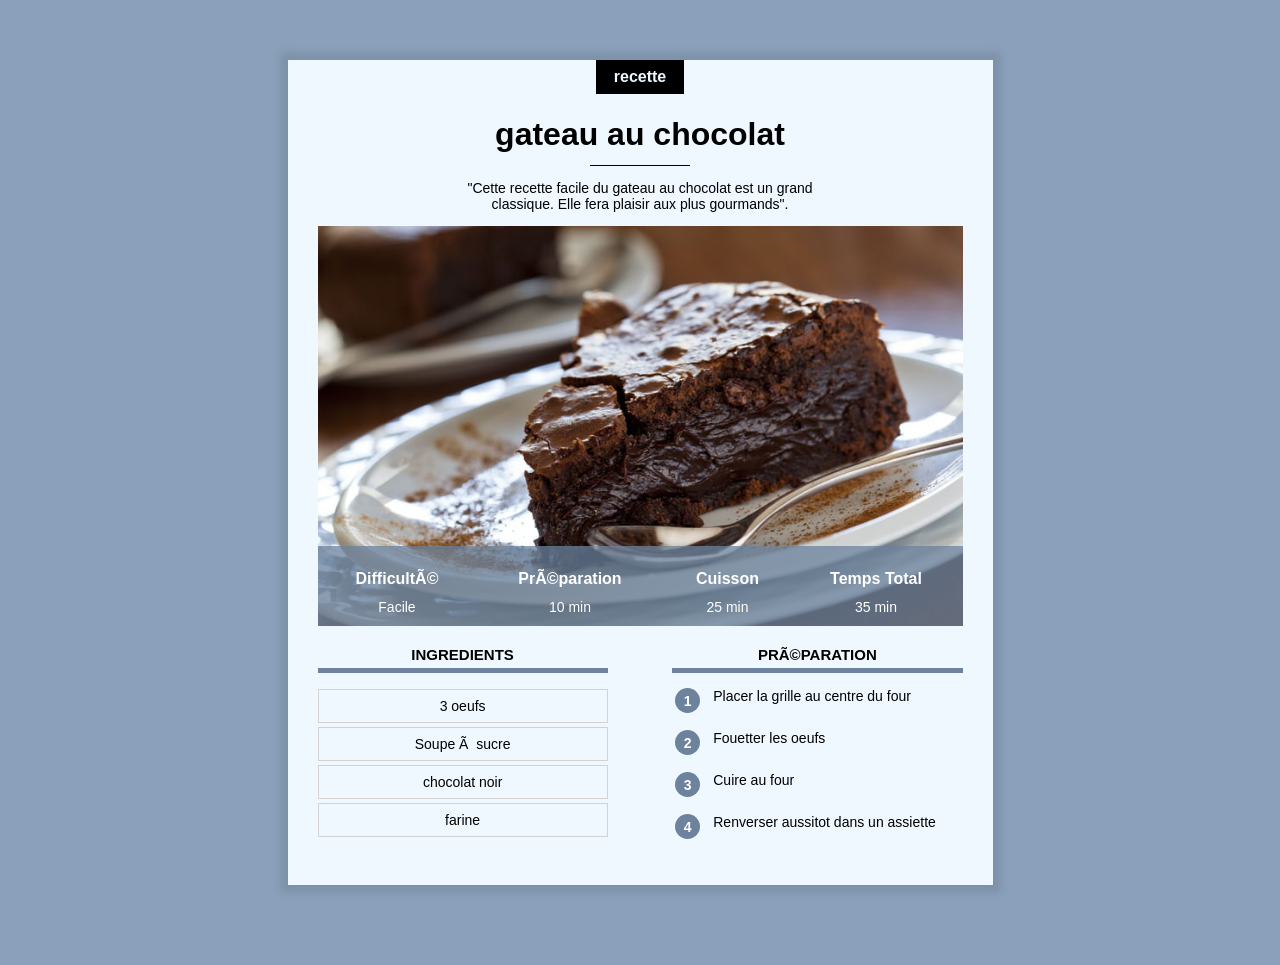
<file: index.html>
<!DOCTYP HTML>
    <html lang="fr">

    <head>
        <mata charset="UTF-8">
        <meta name="viewport" content="width=device-width, initial-scale=1.0">
            <title> recette au chocolat </title>
            
        <link rel="stylesheet" href="recette.css">
           
    </head>

    <body>
            
         <div class="contenu">
            <div class="centre categorie">
                <p class ="categorie">recette</p>
            </div>

            <h1> gateau au chocolat </h1>
            <div class="separateur"> </div>
            <div class="centre">
                <p class="description"> "Cette recette facile du gateau au chocolat est un grand classique. Elle fera plaisir aux plus gourmands".</p>
            </div>

           <div class="infos">

                <img class="centre info" src="gateau.jpg"  >
                
                
                <table class=" infos"  >                
                    <tr>
                        <th>Difficulté</th>
                        <th>Préparation</th>
                        <th>Cuisson</th>
                        <th>Temps Total</th>
                    <!--mon commentaire HTML-->
                    </tr>
                    <tr>
                        <td>Facile</td>
                        <td>10 min</td>
                        <td>25 min</td>
                        <td>35 min</td>

                    </tr>
                </table>
            </div> 
            <div>
                <div class="colonne1 colonne">
                    <h2> ingredients </h2>

                    <div class="l1">
                        <p>3 oeufs</p>
                        <p>Soupe à sucre</p>
                        <p>chocolat noir</p>
                        <p>farine</p>
                    </div>
                </div>
                        
                <div class="colonne2 colonne">
                    <h2>Préparation</h2>
                        <table class="Preparation">
                            <tr> <td><p class="num">1</p></td><td class="Preparation_etape">Placer la grille au centre du four</td></tr>
                            <tr> <td><p class="num">2</p></td><td class="Preparation_etape">Fouetter les oeufs</td></tr>
                            <tr> <td><p class="num">3</p></td><td class="Preparation_etape">Cuire au four</td></tr>
                            <tr> <td><p class="num">4</p></td><td class="Preparation_etape">Renverser aussitot dans un assiette</td></tr>

                        </table>
                </div>

            </div>
       
        




    </div>
    </body>

    </html>
</file>
<file: recette.css>
body{

                    background-color: #8BA1BB;
                    font-family: Arial, Helvetica, sans-serif;
                    margin: 0;

                }
    

                p.categorie{
            
                    background-color: black;
                    color: aliceblue;
                    display: inline-block;
                
                    margin-top: 0;
                    padding: 8px 18px;
                    margin-bottom: 12px;
                    font-weight: bold;
                    font-size: 16px;
                }
                div.categorie{
                    margin-bottom: 0;
                    margin-top: 0;
                    
                }
            
                p.description{
                    text-align: center;
                    max-width: 400px;
                    font-size: 14px;
                    
                    display: inline-block;
                }
            
                div.contenu{
                    text-align: center;
                    background-color: aliceblue;
                    margin: 40px 8% 40px 8%;
                    padding: 0 8px 20px 8px;
                    
                    box-shadow: 0px 0px 8px 8px rgba(0, 0, 0, 0.1);
                    overflow: visible;
                   
                }
                .centre{
                    text-align: center; 
                     width: 100%;
                    
                }
            

                h1{
                    text-align: center;
                    display: inline-block; 
                    margin-bottom: 12px; 
                    margin-top: 10px; 

                }

                div.separateur{
                    height: 1px;
                    width: 100px;
                    background-color: black;
                    text-align: center;
                    margin : auto;
                    
                }
                div.infos{
                    position: relative
                }
                table.infos{
                    position: absolute; 
                    bottom: 0px; 
                    width: 100%;
                    color: white;
                    background-color: #6C829DC0;
                    height: 50px;
                }
                table.infos td{
                    text-align: center;
                    font-size: 12px;
                    vertical-align: top;

                }
                table.infos th{
                    
                    font-size: 14px;
                    vertical-align: bottom;
                    padding: 8px;
                }   

                img.info{
                    display: block;
                    max-height: 400px;
                    object-fit: cover;
                }
                div.colonne{
                    width: 45%;
                }
                div.colonne h2{
                    text-align: center;
                    text-transform: uppercase;
                    font-size: 15px;
                    margin-top: 20px;
                    border-bottom: 5px solid #6C829D ;
                    padding-bottom: 5px;
                }
                div.colonne1{
                    
                    display: inline-block;
                   

                }
                
                
                div.l1 p{
                    border: 1px solid lightgrey;
                    text-align: center;
                    font-size: 14px;
                    padding: 8px 0;
                    margin-top: 4px;
                    margin-bottom: 0;
                }
                table.preparation p.num{
                    background-color: #6C829D;
                    color: white;
                    width: 25px;
                    height: 25px;
                    font-size: 14px;
                    font-weight: bold;
                    padding-top: 5px;
                    box-sizing: border-box;
                    border-radius: 50%;
                    text-align: center ;
                    margin: 0;
                    
                }
                table.preparation td{
                    vertical-align: top;
                }
               
                table.preparation td.preparation_etape{
                    font-size: 14px;
                    padding-left: 10px;
                    padding-bottom: 10px;
                }
                table.preparation tr{
                    height: 40px;
                }
                * {
                    overflow: auto;
                }
                    
              /* Style pour ordinateur */  
            @media only screen and (min-width: 768px) {
               div.contenu{
                    margin: 60px 10% 80px 10%;
                    padding: 0 30px 30px 30px;
                    min-width : 350px;
               }
               table.infos{
                  
                    height: 80px;
               }
               table.infos th{
                    
                    font-size: 16px;
                    
                }
                table.infos td{
                    
                    font-size: 14px;
                    
                }
                  div.colonne{
                    width: 45%;
                }
                
                
                div.colonne1{
                    
                    
                    margin-right: 10%;

                }
                div.colonne2{
                    float: right;
                }
            }
            @media only screen and (min-width: 900px) {
                                div.contenu{
                    
                    
                    margin-left: auto;
                    margin-right: auto;
                    
                   width: 645px;
                                }
                    
            }
</file>
